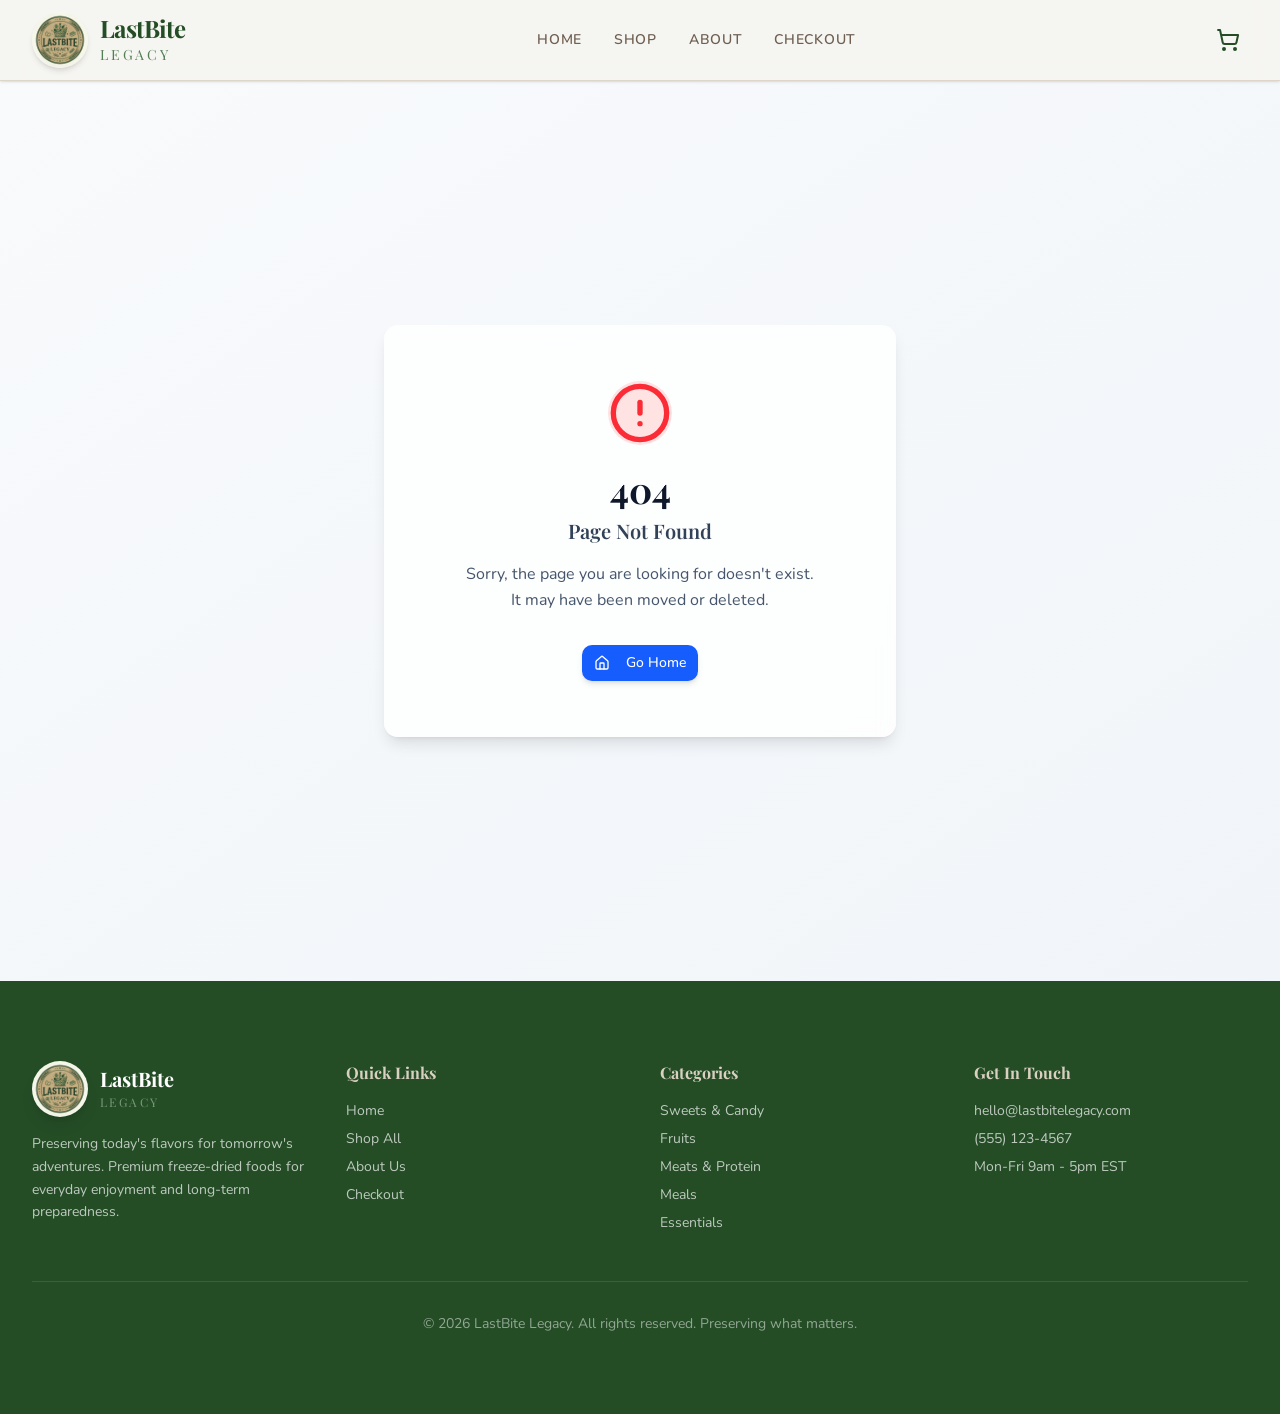
<file: index.html>
<!doctype html>
<html lang="en">
  <head>
    <meta charset="UTF-8" />
    <meta name="viewport" content="width=device-width, initial-scale=1.0, maximum-scale=1" />
    <title>LastBite Legacy — Freeze Dried Foods</title>
    <link rel="preconnect" href="https://fonts.googleapis.com" />
    <link rel="preconnect" href="https://fonts.gstatic.com" crossorigin />
    <link href="https://fonts.googleapis.com/css2?family=Playfair+Display:wght@400;500;600;700;800;900&family=Nunito:wght@300;400;500;600;700;800&display=swap" rel="stylesheet" />
    <link rel="stylesheet" href="/assets/index-56MhTpuQ.css" />
  </head>
  <body>
    <div id="root"></div>
    <script type="module" src="/assets/index-C6RQ04zo.js"></script>
  </body>
</html>
</file>
